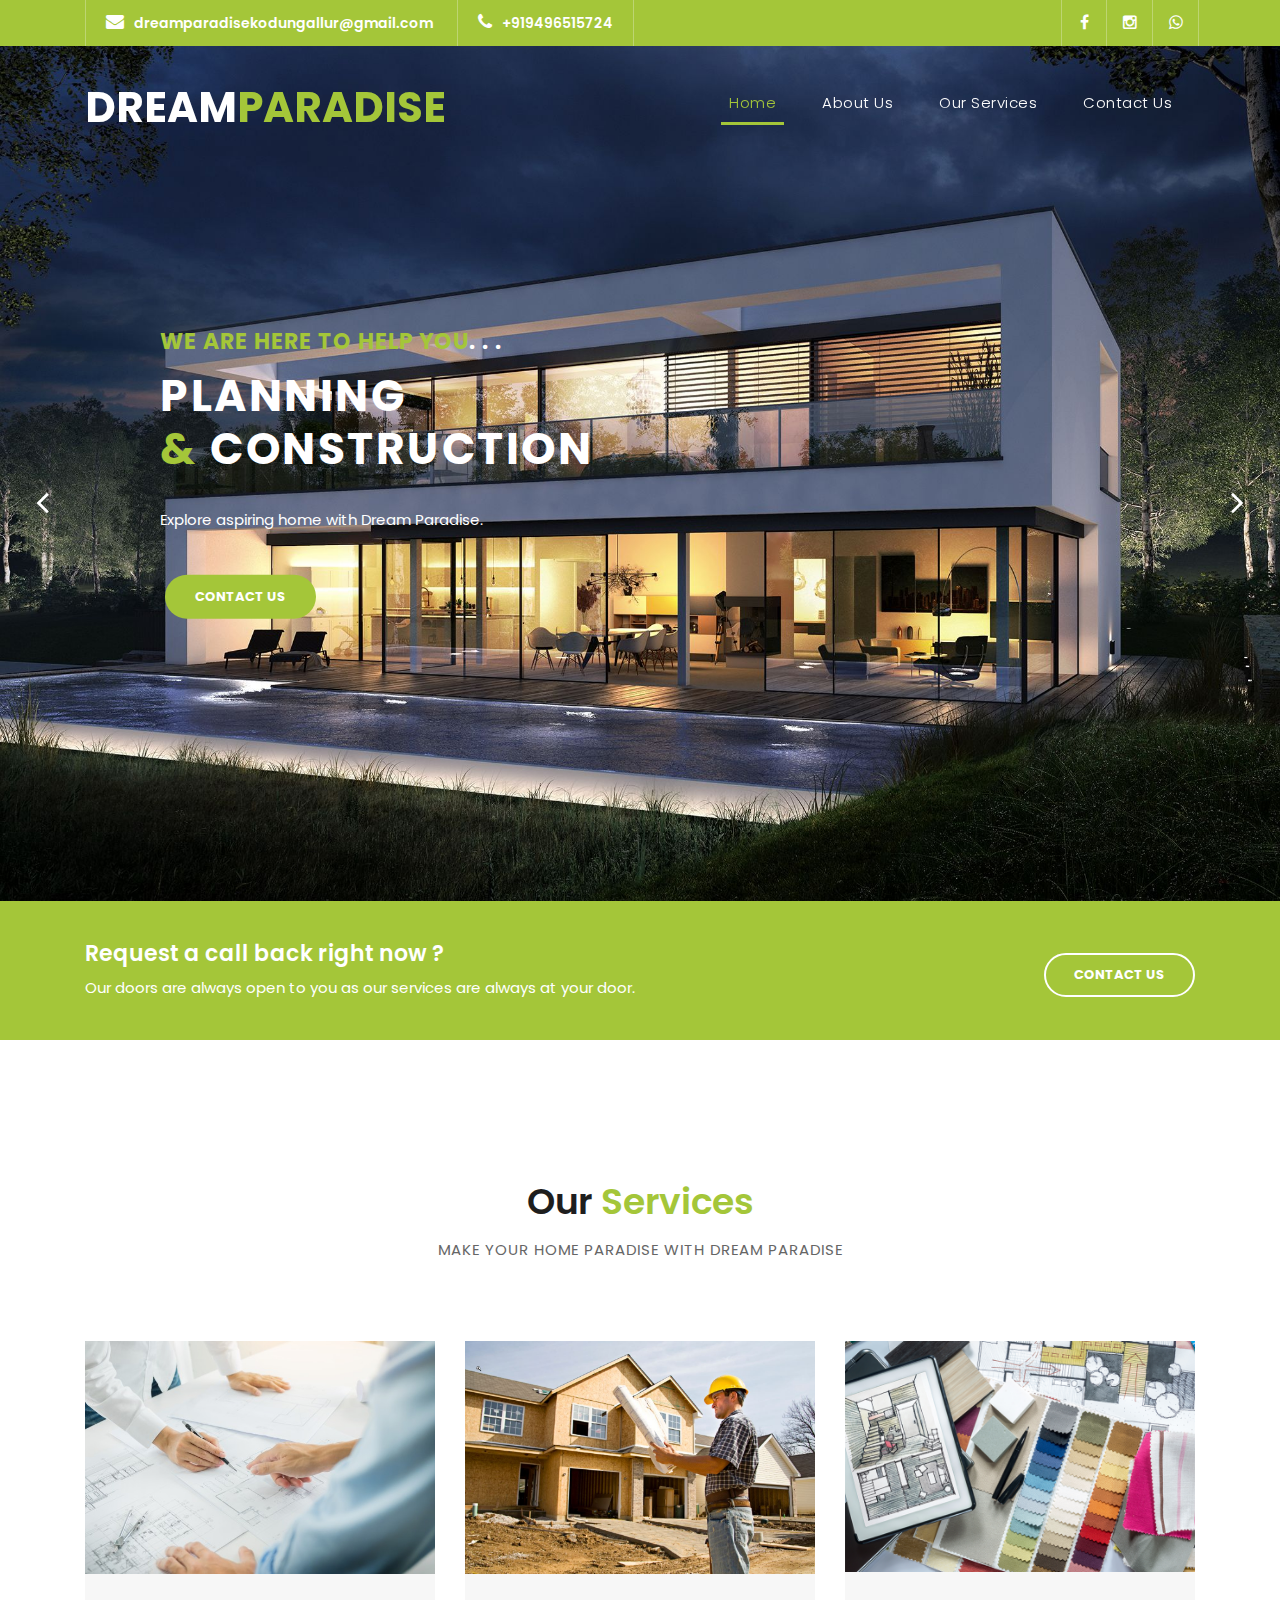
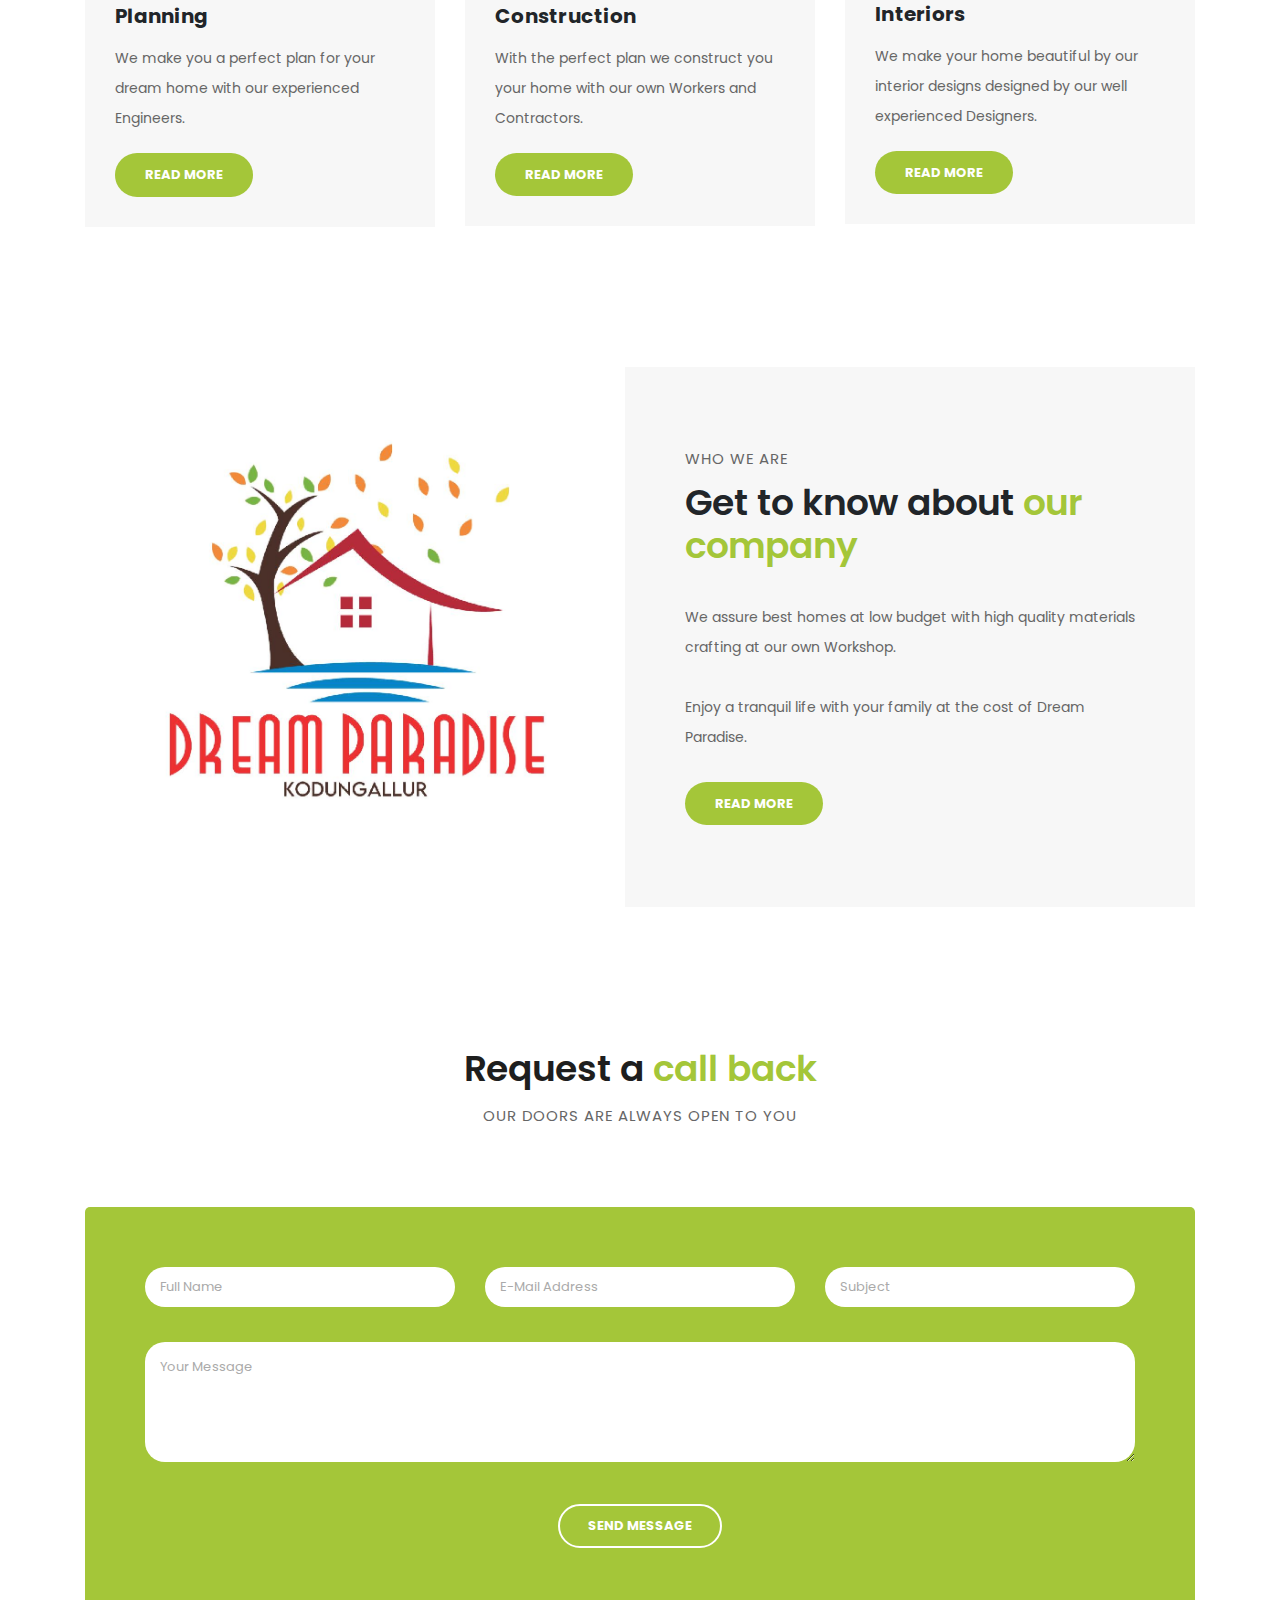
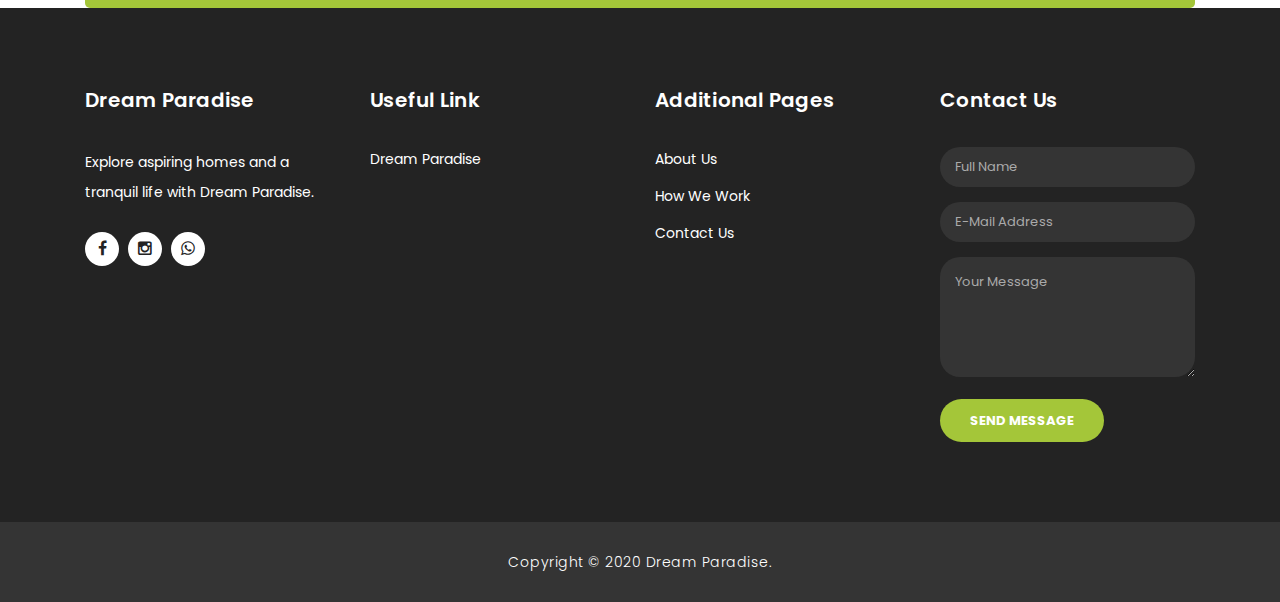
<file: index.html>
<!DOCTYPE html>
<html lang="en">

  <head>

    <meta charset="utf-8">
    <meta name="viewport" content="width=device-width, initial-scale=1, shrink-to-fit=no">
    <meta name="description" content="">
    <meta name="author" content="TemplateMo">

   <link href="assets/images/icon.jpg" rel="icon">

    <link href="https://fonts.googleapis.com/css?family=Poppins:100,200,300,400,500,600,700,800,900&display=swap" rel="stylesheet">

    <title>Dream Paradise</title>

    <!-- Bootstrap core CSS -->
    <link href="vendor/bootstrap/css/bootstrap.min.css" rel="stylesheet">

    <!-- Additional CSS Files -->
    <link rel="stylesheet" href="assets/css/fontawesome.css">
    <link rel="stylesheet" href="assets/css/templatemo-finance-business.css">
    <link rel="stylesheet" href="assets/css/owl.css">
<!--

Finance Business TemplateMo

https://templatemo.com/tm-545-finance-business

-->
  </head>

  <body>

    <!-- ***** Preloader Start ***** -->
    <div id="preloader">
        <div class="jumper">
            <div></div>
            <div></div>
            <div></div>
        </div>
    </div>
    <!-- ***** Preloader End ***** -->

    <!-- Header -->
    <div class="sub-header">
      <div class="container">
        <div class="row">
          <div class="col-md-8 col-xs-12">
            <ul class="left-info">
            <li><a href="#"><i class="fa fa-envelope"></i>dreamparadisekodungallur@gmail.com</a></li>
            <li><a href="#"><i class="fa fa-phone"></i>+919496515724</a></li>
            </ul>
          </div>
          <div class="col-md-4">
            <ul class="right-icons">
              <li><a href="https://www.facebook.com/dreamparadisekodungallur/"><i class="fa fa-facebook"></i></a></li>
              <li><a href="https://www.instagram.com/dream_paradise_company/"><i class="fa fa-instagram"></i></a></li>
              <li><a href="http://wa.me/919496515724"><i class="fa fa-whatsapp"></i></a></li>
              <!-- <li><a href="#"><i class="fa fa-behance"></i></a></li> -->
            </ul>
          </div>
        </div>
      </div>
    </div>

    <header class="">
      <nav class="navbar navbar-expand-lg">
        <div class="container">
          <a class="navbar-brand" href="index.html"><h1>DREAM<span class="clr">PARADISE</span></h1></a>
          <button class="navbar-toggler" type="button" data-toggle="collapse" data-target="#navbarResponsive" aria-controls="navbarResponsive" aria-expanded="false" aria-label="Toggle navigation">
            <span class="navbar-toggler-icon"></span>
          </button>
          <div class="collapse navbar-collapse" id="navbarResponsive">
            <ul class="navbar-nav ml-auto">
              <li class="nav-item active">
                <a class="nav-link" href="index.html">Home
                  <span class="sr-only">(current)</span>
                </a>
              </li>
              <li class="nav-item">
                <a class="nav-link" href="about.html">About Us</a>
              </li>
              <li class="nav-item">
                <a class="nav-link" href="services.html">Our Services</a>
              </li>
              <li class="nav-item">
                <a class="nav-link" href="contact.html">Contact Us</a>
              </li>
            </ul>
          </div>
        </div>
      </nav>
    </header>

    <!-- Page Content -->
    <!-- Banner Starts Here -->
    <div class="main-banner header-text" id="top">
        <div class="Modern-Slider">
          <!-- Item -->
          <div class="item item-1">
            <div class="img-fill">
                <div class="text-content">
                  <h6>we are here to help you<span class="clrw">. . .</span></h6>
                  <h4>planning<br><span class="clr">&amp;</span> Construction</h4>
                  <p>Explore aspiring home with Dream Paradise.</p>
                  <a href="contact.html" class="filled-button">contact us</a>
                </div>
            </div>
          </div>
          <!-- // Item -->
          <!-- Item -->
          <div class="item item-2">
            <div class="img-fill">
                <div class="text-content">
                  <h6>we are here to achieve your dream<span class="clrw">. . .</span></h6>
                  <h4>interiors<br><span class="clr">&amp;</span>architectures</h4>
                  <p>Better interiors and architectures to make your home a Paradise.</p>
                  <a href="services.html" class="filled-button">our services</a>
                </div>
            </div>
          </div>
          <!-- // Item -->
          <!-- Item -->
          <div class="item item-3">
            <div class="img-fill">
                <div class="text-content">
                  <h6>we are here to build you a home<span class="clrw">. . .</span></h6>
                  <h4>Furnitures<br><span class="clr">&amp;</span> fittings</h4>
                  <p>Having a Royal outlook on your furniture makes your home a Paradise.</p>
                  <a href="about.html" class="filled-button">learn more</a>
                </div>
            </div>
          </div>
          <!-- // Item -->
        </div>
    </div>
    <!-- Banner Ends Here -->

    <div class="request-form">
      <div class="container">
        <div class="row">
          <div class="col-md-8">
            <h4>Request a call back right now ?</h4>
            <span>Our doors are always open to you as our services are always at your door.</span>
          </div>
          <div class="col-md-4">
            <a href="contact.html" class="border-button">Contact Us</a>
          </div>
        </div>
      </div>
    </div>

    <div class="services">
      <div class="container">
        <div class="row">
          <div class="col-md-12">
            <div class="section-heading">
              <h2>Our <em>Services</em></h2>
              <span>make your home paradise with Dream Paradise</span>
            </div>
          </div>
          <div class="col-md-4">
            <div class="service-item">
              <img src="assets/images/ser1.jpg" alt="">
              <div class="down-content">
                <h4>Planning</h4>
                <p>We make you a perfect plan for your dream home with our experienced Engineers.</p>
                <a href="services.html" class="filled-button">Read More</a>
              </div>
            </div>
          </div>
          <div class="col-md-4">
            <div class="service-item">
              <img src="assets/images/ser2.jpg" alt="">
              <div class="down-content">
                <h4>Construction</h4>
                <p>With the perfect plan we construct you your home with our own Workers and Contractors.</p>
                <a href="services.html" class="filled-button">Read More</a>
              </div>
            </div>
          </div>
          <div class="col-md-4">
            <div class="service-item">
              <img src="assets/images/ser3.png" alt="">
              <div class="down-content">
                <h4>Interiors</h4>
                <p>We make your home beautiful by our interior designs designed by our well experienced Designers.</p>
                <a href="services.html" class="filled-button">Read More</a>
              </div>
            </div>
          </div>
        </div>
      </div>
    </div>

    <!-- <div class="fun-facts">
      <div class="container">
        <div class="row">
          <div class="col-md-6">
            <div class="left-content">
              <span>Lorem ipsum dolor sit amet</span>
              <h2>Our solutions for your <em>business growth</em></h2>
              <p>Pellentesque ultrices at turpis in vestibulum. Aenean pretium elit nec congue elementum. Nulla luctus laoreet porta. Maecenas at nisi tempus, porta metus vitae, faucibus augue.
              <br><br>Fusce et venenatis ex. Quisque varius, velit quis dictum sagittis, odio velit molestie nunc, ut posuere ante tortor ut neque.</p>
              <a href="" class="filled-button">Read More</a>
            </div>
          </div>
          <div class="col-md-6 align-self-center">
            <div class="row">
              <div class="col-md-6">
                <div class="count-area-content">
                  <div class="count-digit">945</div>
                  <div class="count-title">Work Hours</div>
                </div>
              </div>
              <div class="col-md-6">
                <div class="count-area-content">
                  <div class="count-digit">1280</div>
                  <div class="count-title">Great Reviews</div>
                </div>
              </div>
              <div class="col-md-6">
                <div class="count-area-content">
                  <div class="count-digit">578</div>
                  <div class="count-title">Projects Done</div>
                </div>
              </div>
              <div class="col-md-6">
                <div class="count-area-content">
                  <div class="count-digit">26</div>
                  <div class="count-title">Awards Won</div>
                </div>
              </div>
            </div>
          </div>
        </div>
      </div>
    </div> -->

    <div class="more-info">
      <div class="container">
        <div class="row">
          <div class="col-md-12">
            <div class="more-info-content">
              <div class="row">
                <div class="col-md-6">
                  <div class="left-image">
                    <img src="assets/images/logo.jpg" alt="">
                  </div>
                </div>
                <div class="col-md-6 align-self-center">
                  <div class="right-content">
                    <span>Who we are</span>
                    <h2>Get to know about <em>our company</em></h2>
                    <p>We assure best homes at low budget with high quality materials crafting at our own Workshop.<br><br>Enjoy a tranquil life with your family at the cost of Dream Paradise.</p>
                    <a href="about.html" class="filled-button">Read More</a>
                  </div>
                </div>
              </div>
            </div>
          </div>
        </div>
      </div>
    </div>

    <!-- <div class="testimonials">
      <div class="container">
        <div class="row">
          <div class="col-md-12">
            <div class="section-heading">
              <h2>What they say <em>about us</em></h2>
              <span>testimonials from our greatest clients</span>
            </div>
          </div>
          <div class="col-md-12">
            <div class="owl-testimonials owl-carousel">

              <div class="testimonial-item">
                <div class="inner-content">
                  <h4>George Walker</h4>
                  <span>Chief Financial Analyst</span>
                  <p>"Nulla ullamcorper, ipsum vel condimentum congue, mi odio vehicula tellus, sit amet malesuada justo sem sit amet quam. Pellentesque in sagittis lacus."</p>
                </div>
                <img src="http://placehold.it/60x60" alt="">
              </div>

              <div class="testimonial-item">
                <div class="inner-content">
                  <h4>John Smith</h4>
                  <span>Market Specialist</span>
                  <p>"In eget leo ante. Sed nibh leo, laoreet accumsan euismod quis, scelerisque a nunc. Mauris accumsan, arcu id ornare malesuada, est nulla luctus nisi."</p>
                </div>
                <img src="http://placehold.it/60x60" alt="">
              </div>

              <div class="testimonial-item">
                <div class="inner-content">
                  <h4>David Wood</h4>
                  <span>Chief Accountant</span>
                  <p>"Ut ultricies maximus turpis, in sollicitudin ligula posuere vel. Donec finibus maximus neque, vitae egestas quam imperdiet nec. Proin nec mauris eu tortor consectetur tristique."</p>
                </div>
                <img src="http://placehold.it/60x60" alt="">
              </div>

              <div class="testimonial-item">
                <div class="inner-content">
                  <h4>Andrew Boom</h4>
                  <span>Marketing Head</span>
                  <p>"Curabitur sollicitudin, tortor at suscipit volutpat, nisi arcu aliquet dui, vitae semper sem turpis quis libero. Quisque vulputate lacinia nisl ac lobortis."</p>
                </div>
                <img src="http://placehold.it/60x60" alt="">
              </div>

            </div>
          </div>
        </div>
      </div>
    </div> -->

    <div class="callback-form">
      <div class="container">
        <div class="row">
          <div class="col-md-12">
            <div class="section-heading">
              <h2>Request a <em>call back</em></h2>
              <span>our doors are always open to you</span>
            </div>
          </div>
          <div class="col-md-12">
            <div class="contact-form">
              <form id="contact" action="" method="post">
                <div class="row">
                  <div class="col-lg-4 col-md-12 col-sm-12">
                    <fieldset>
                      <input name="name" type="text" class="form-control" id="name" placeholder="Full Name" required="">
                    </fieldset>
                  </div>
                  <div class="col-lg-4 col-md-12 col-sm-12">
                    <fieldset>
                      <input name="email" type="text" class="form-control" id="email" pattern="[^ @]*@[^ @]*" placeholder="E-Mail Address" required="">
                    </fieldset>
                  </div>
                  <div class="col-lg-4 col-md-12 col-sm-12">
                    <fieldset>
                      <input name="subject" type="text" class="form-control" id="subject" placeholder="Subject" required="">
                    </fieldset>
                  </div>
                  <div class="col-lg-12">
                    <fieldset>
                      <textarea name="message" rows="6" class="form-control" id="message" placeholder="Your Message" required=""></textarea>
                    </fieldset>
                  </div>
                  <div class="col-lg-12">
                    <fieldset>
                      <button type="submit" id="form-submit" class="border-button">Send Message</button>
                    </fieldset>
                  </div>
                </div>
              </form>
            </div>
          </div>
        </div>
      </div>
    </div>

    <!-- <div class="partners">
      <div class="container">
        <div class="row">
          <div class="col-md-12">
            <div class="owl-partners owl-carousel">

              <div class="partner-item">
                <img src="assets/images/client-01.png" title="1" alt="1">
              </div>

              <div class="partner-item">
                <img src="assets/images/client-01.png" title="2" alt="2">
              </div>

              <div class="partner-item">
                <img src="assets/images/client-01.png" title="3" alt="3">
              </div>

              <div class="partner-item">
                <img src="assets/images/client-01.png" title="4" alt="4">
              </div>

              <div class="partner-item">
                <img src="assets/images/client-01.png" title="5" alt="5">
              </div>

            </div>
          </div>
        </div>
      </div>
    </div> -->


    <!-- Footer Starts Here -->
    <footer>
      <div class="container">
        <div class="row">
          <div class="col-md-3 footer-item">
            <h4>Dream Paradise</h4>
            <p>Explore aspiring homes and a tranquil life with Dream Paradise.</p>
            <ul class="social-icons">
              <li><a href="https://www.facebook.com/dreamparadisekodungallur/"><i class="fa fa-facebook"></i></a></li>
              <li><a href="https://www.instagram.com/dream_paradise_company/"><i class="fa fa-instagram"></i></a></li>
              <li><a href="http://wa.me/919496515724"><i class="fa fa-whatsapp"></i></a></li>
              <!-- <li><a href="#"><i class="fa fa-behance"></i></a></li> -->
            </ul>
          </div>
          <div class="col-md-3 footer-item">
            <h4>Useful Link</h4>
            <ul class="menu-list">
              <li><a href="https://www.dreamparadise.company/">Dream Paradise</a></li>
            </ul>
          </div>
          <div class="col-md-3 footer-item">
            <h4>Additional Pages</h4>
            <ul class="menu-list">
              <li><a href="about.html">About Us</a></li>
              <li><a href="services.html">How We Work</a></li>
              <!-- <li><a href="#">Quick Support</a></li> -->
              <li><a href="contact.html">Contact Us</a></li>
              <!-- <li><a href="#">Privacy Policy</a></li> -->
            </ul>
          </div>
          <div class="col-md-3 footer-item last-item">
            <h4>Contact Us</h4>
            <div class="contact-form">
              <form id="contact footer-contact" action="" method="post">
                <div class="row">
                  <div class="col-lg-12 col-md-12 col-sm-12">
                    <fieldset>
                      <input name="name" type="text" class="form-control" id="name" placeholder="Full Name" required="">
                    </fieldset>
                  </div>
                  <div class="col-lg-12 col-md-12 col-sm-12">
                    <fieldset>
                      <input name="email" type="text" class="form-control" id="email" pattern="[^ @]*@[^ @]*" placeholder="E-Mail Address" required="">
                    </fieldset>
                  </div>
                  <div class="col-lg-12">
                    <fieldset>
                      <textarea name="message" rows="6" class="form-control" id="message" placeholder="Your Message" required=""></textarea>
                    </fieldset>
                  </div>
                  <div class="col-lg-12">
                    <fieldset>
                      <button type="submit" id="form-submit" class="filled-button">Send Message</button>
                    </fieldset>
                  </div>
                </div>
              </form>
            </div>
          </div>
        </div>
      </div>
    </footer>

    <div class="sub-footer">
      <div class="container">
        <div class="row">
          <div class="col-md-12">
            <p>Copyright &copy; 2020 <a rel="nofollow noopener" href="index.html" target="_blank">Dream Paradise.</a></p>
          </div>
        </div>
      </div>
    </div>

    <!-- Bootstrap core JavaScript -->
    <script src="vendor/jquery/jquery.min.js"></script>
    <script src="vendor/bootstrap/js/bootstrap.bundle.min.js"></script>

    <!-- Additional Scripts -->
    <script src="assets/js/custom.js"></script>
    <script src="assets/js/owl.js"></script>
    <script src="assets/js/slick.js"></script>
    <script src="assets/js/accordions.js"></script>

    <script language = "text/Javascript">
      cleared[0] = cleared[1] = cleared[2] = 0; //set a cleared flag for each field
      function clearField(t){                   //declaring the array outside of the
      if(! cleared[t.id]){                      // function makes it static and global
          cleared[t.id] = 1;  // you could use true and false, but that's more typing
          t.value='';         // with more chance of typos
          t.style.color='#fff';
          }
      }
    </script>

  </body>
</html>
</file>
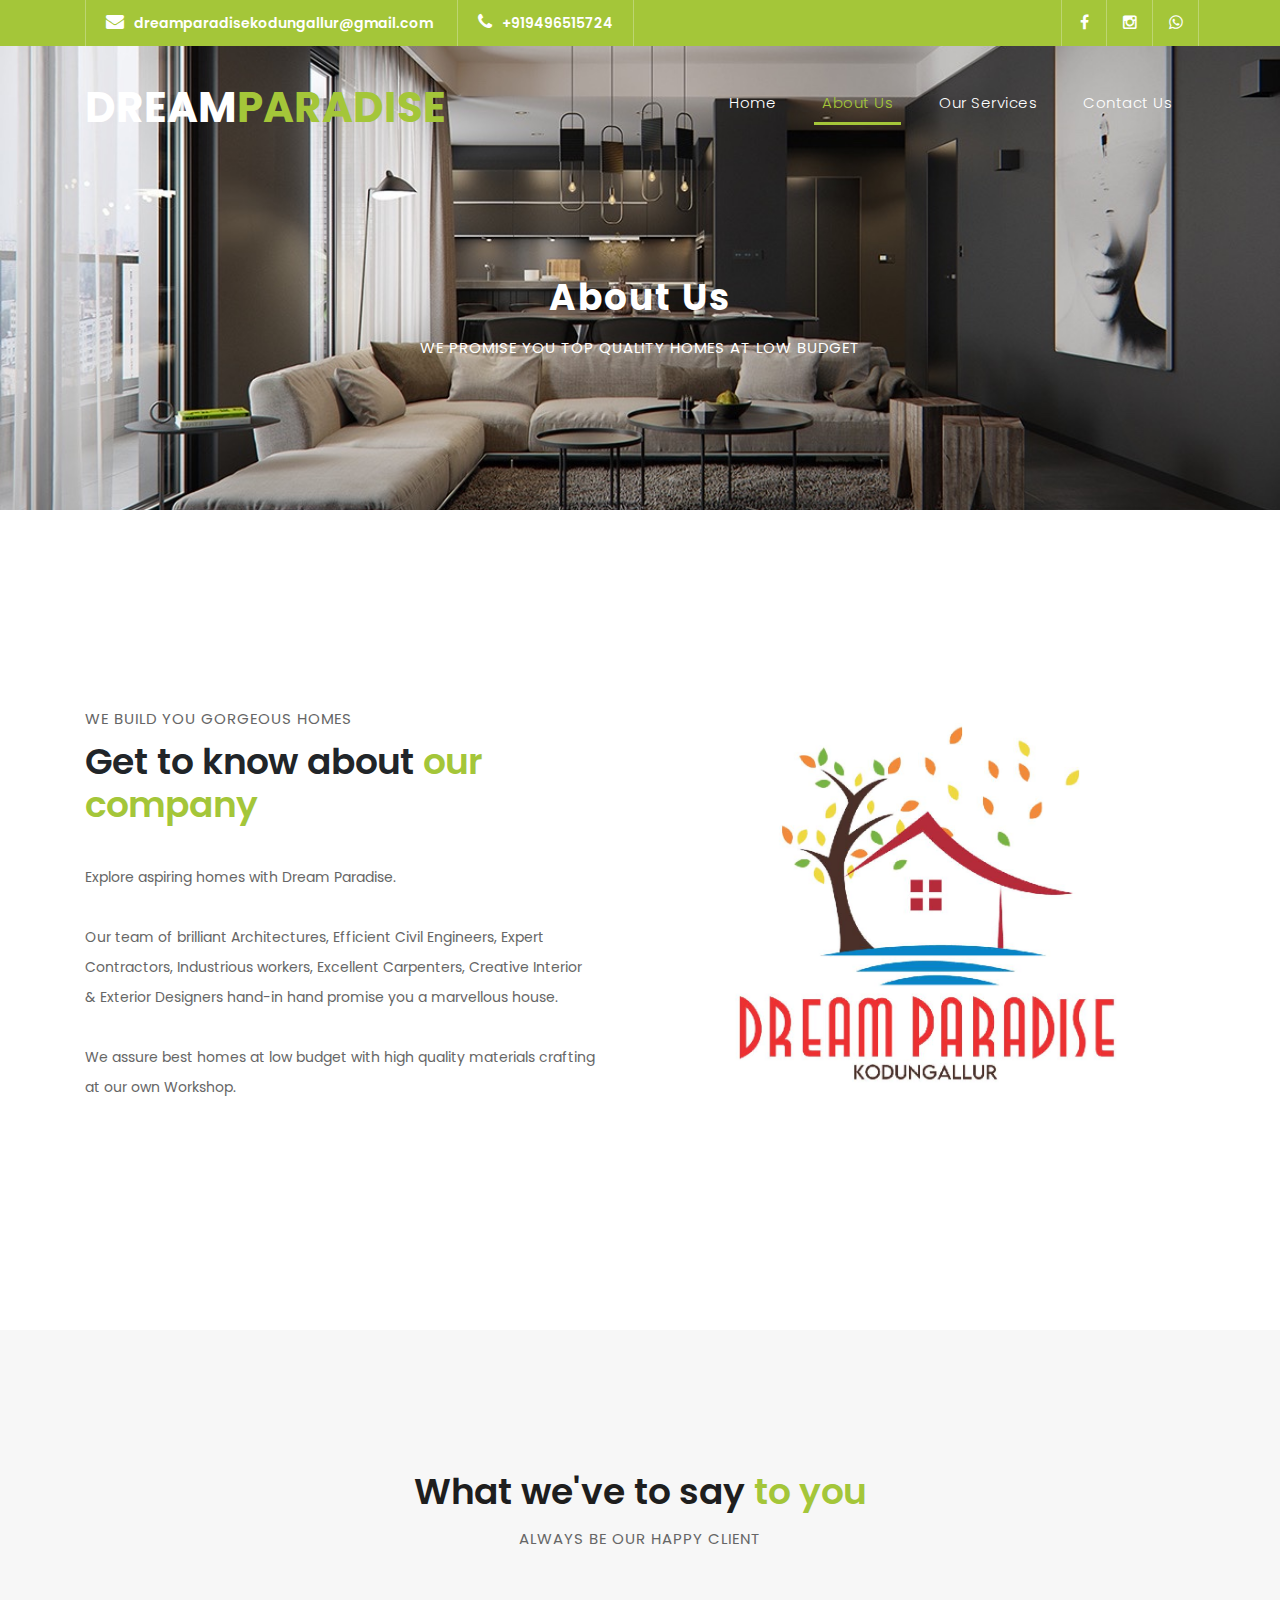
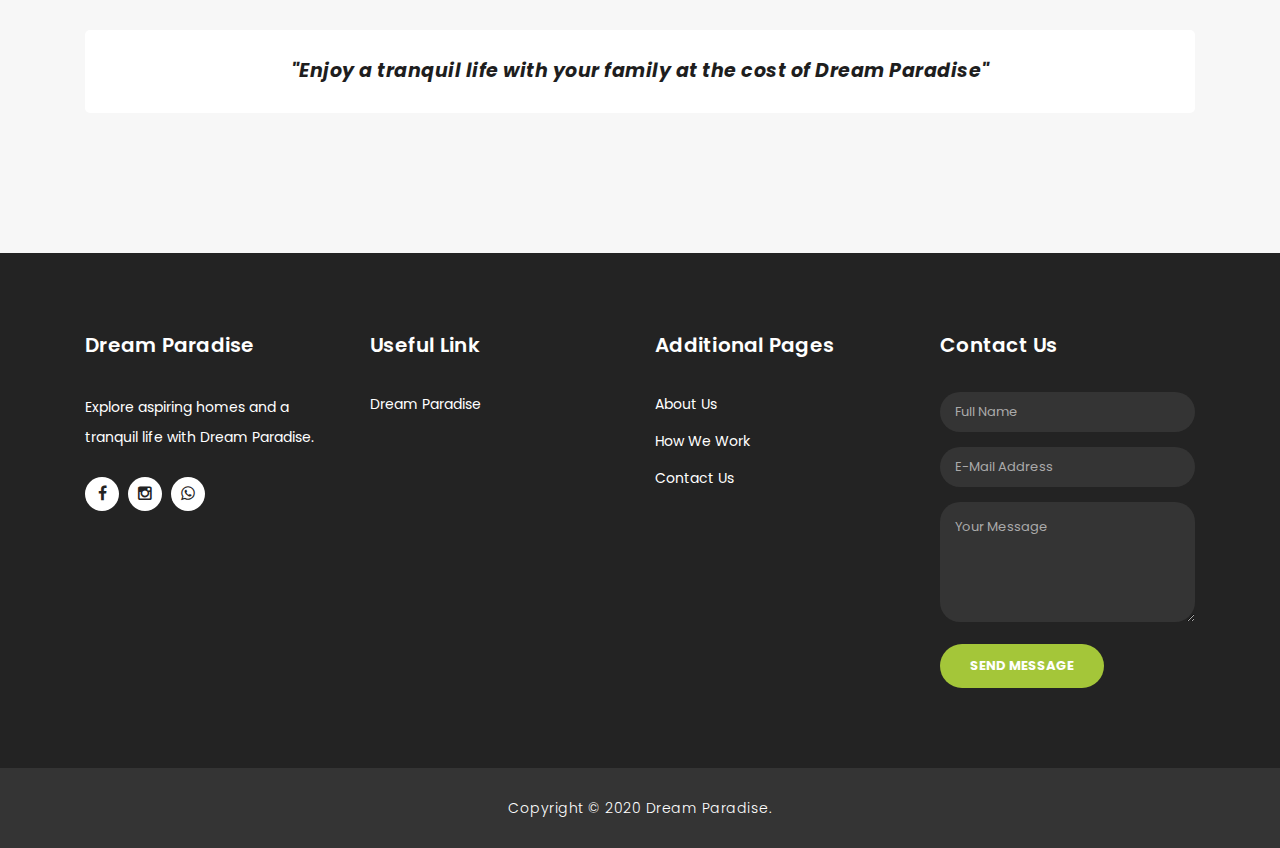
<file: about.html>
<!DOCTYPE html>
<html lang="en">

  <head>

    <meta charset="utf-8">
    <meta name="viewport" content="width=device-width, initial-scale=1, shrink-to-fit=no">
    <meta name="description" content="">
    <meta name="author" content="TemplateMo">

    <link href="assets/images/icon.jpg" rel="icon">

    <link href="https://fonts.googleapis.com/css?family=Poppins:100,200,300,400,500,600,700,800,900&display=swap" rel="stylesheet">

    <title>Dream Paradise - About Us</title>

    <!-- Bootstrap core CSS -->
    <link href="vendor/bootstrap/css/bootstrap.min.css" rel="stylesheet">

    <!-- Additional CSS Files -->
    <link rel="stylesheet" href="assets/css/fontawesome.css">
    <link rel="stylesheet" href="assets/css/templatemo-finance-business.css">
    <link rel="stylesheet" href="assets/css/owl.css">
<!--

Finance Business TemplateMo

https://templatemo.com/tm-545-finance-business

-->
  </head>

  <body>

    <!-- ***** Preloader Start ***** -->
    <div id="preloader">
        <div class="jumper">
            <div></div>
            <div></div>
            <div></div>
        </div>
    </div>
    <!-- ***** Preloader End ***** -->

    <!-- Header -->
    <div class="sub-header">
      <div class="container">
        <div class="row">
          <div class="col-md-8 col-xs-12">
            <ul class="left-info">
            <li><a href="#"><i class="fa fa-envelope"></i>dreamparadisekodungallur@gmail.com</a></li>
            <li><a href="#"><i class="fa fa-phone"></i>+919496515724</a></li>
            </ul>
          </div>
          <div class="col-md-4">
            <ul class="right-icons">
              <li><a href="https://www.facebook.com/dreamparadisekodungallur/"><i class="fa fa-facebook"></i></a></li>
              <li><a href="https://www.instagram.com/dream_paradise_company/"><i class="fa fa-instagram"></i></a></li>
              <li><a href="http://wa.me/919496515724"><i class="fa fa-whatsapp"></i></a></li>
              <!-- <li><a href="#"><i class="fa fa-behance"></i></a></li> -->
            </ul>
          </div>
        </div>
      </div>
    </div>

    <header class="">
      <nav class="navbar navbar-expand-lg">
        <div class="container">
          <a class="navbar-brand" href="index.html"><h1>DREAM<span class="clr">PARADISE</span></h1></a>
          <button class="navbar-toggler" type="button" data-toggle="collapse" data-target="#navbarResponsive" aria-controls="navbarResponsive" aria-expanded="false" aria-label="Toggle navigation">
            <span class="navbar-toggler-icon"></span>
          </button>
          <div class="collapse navbar-collapse" id="navbarResponsive">
            <ul class="navbar-nav ml-auto">
              <li class="nav-item">
                <a class="nav-link" href="index.html">Home
                  <span class="sr-only">(current)</span>
                </a>
              </li>
              <li class="nav-item active">
                <a class="nav-link" href="about.html">About Us</a>
              </li>
              <li class="nav-item">
                <a class="nav-link" href="services.html">Our Services</a>
              </li>
              <li class="nav-item">
                <a class="nav-link" href="contact.html">Contact Us</a>
              </li>
            </ul>
          </div>
        </div>
      </nav>
    </header>

    <!-- Page Content -->
    <div class="page-heading header-text">
      <div class="container">
        <div class="row">
          <div class="col-md-12">
            <h1>About Us</h1>
            <span>We promise you top quality homes at low budget</span>
          </div>
        </div>
      </div>
    </div>

    <div class="more-info about-info">
      <div class="container">
        <div class="row">
          <div class="col-md-12">
            <div class="more-info-content">
              <div class="row">
                <div class="col-md-6 align-self-center">
                  <div class="right-content">
                    <span>we build you gorgeous homes</span>
                    <h2>Get to know about <em>our company</em></h2>
                    <p>Explore aspiring homes with Dream Paradise.
                    <br><br>Our team of brilliant Architectures, Efficient Civil Engineers, Expert Contractors, Industrious workers, Excellent Carpenters, Creative Interior & Exterior Designers hand-in hand promise you a marvellous house.
                    <br><br>We assure best homes at low budget with high quality materials crafting at our own Workshop.</p>
                    <!-- <a href="" class="filled-button">Read More</a> -->
                  </div>
                </div>
                <div class="col-md-6">
                  <div class="left-image">
                    <img src="assets/images/logo.jpg" alt="">
                  </div>
                </div>
              </div>
            </div>
          </div>
        </div>
      </div>
    </div>

    <!-- <div class="team">
      <div class="container">
        <div class="row">
          <div class="col-md-12">
            <div class="section-heading">
              <h2>Our team <em>members</em></h2>
              <span>Suspendisse a ante in neque iaculis lacinia</span>
            </div>
          </div>
          <div class="col-md-4">
            <div class="team-item">
              <img src="assets/images/team_01.jpg" alt="">
              <div class="down-content">
                <h4>William Smith</h4>
                <span>Co-Founder</span>
                <p>In sem sem, dapibus non lacus auctor, ornare sollicitudin lacus. Aliquam ipsum urna, semper quis.</p>
              </div>
            </div>
          </div>
          <div class="col-md-4">
            <div class="team-item">
              <img src="assets/images/team_02.jpg" alt="">
              <div class="down-content">
                <h4>Mary Houston</h4>
                <span>Chief Marketing Officer</span>
                <p>In sem sem, dapibus non lacus auctor, ornare sollicitudin lacus. Aliquam ipsum urna, semper quis.</p>
              </div>
            </div>
          </div>
          <div class="col-md-4">
            <div class="team-item">
              <img src="assets/images/team_03.jpg" alt="">
              <div class="down-content">
                <h4>Paul Walker</h4>
                <span>Financial Analyst</span>
                <p>In sem sem, dapibus non lacus auctor, ornare sollicitudin lacus. Aliquam ipsum urna, semper quis.</p>
              </div>
            </div>
          </div>
        </div>
      </div>
    </div>

    <div class="fun-facts">
      <div class="container">
        <div class="row">
          <div class="col-md-6">
            <div class="left-content">
              <span>Lorem ipsum dolor sit amet</span>
              <h2>Our solutions for your <em>business growth</em></h2>
              <p>Pellentesque ultrices at turpis in vestibulum. Aenean pretium elit nec congue elementum. Nulla luctus laoreet porta. Maecenas at nisi tempus, porta metus vitae, faucibus augue.
              <br><br>Fusce et venenatis ex. Quisque varius, velit quis dictum sagittis, odio velit molestie nunc, ut posuere ante tortor ut neque.</p>
              <a href="" class="filled-button">Read More</a>
            </div>
          </div>
          <div class="col-md-6 align-self-center">
            <div class="row">
              <div class="col-md-6">
                <div class="count-area-content">
                  <div class="count-digit">945</div>
                  <div class="count-title">Work Hours</div>
                </div>
              </div>
              <div class="col-md-6">
                <div class="count-area-content">
                  <div class="count-digit">1280</div>
                  <div class="count-title">Great Reviews</div>
                </div>
              </div>
              <div class="col-md-6">
                <div class="count-area-content">
                  <div class="count-digit">578</div>
                  <div class="count-title">Projects Done</div>
                </div>
              </div>
              <div class="col-md-6">
                <div class="count-area-content">
                  <div class="count-digit">26</div>
                  <div class="count-title">Awards Won</div>
                </div>
              </div>
            </div>
          </div>
        </div>
      </div>
    </div> -->

    <div class="testimonials">
      <div class="container">
        <div class="row">
          <div class="col-md-12">
            <div class="section-heading">
              <h2>What we've to say <em>to you</em></h2>
              <span>always be our happy client</span>
            </div>
          </div>
          <div class="col-md-12">
              <div class="testimonial-item">
                <div class="inner-content">
                  <h4><em>"Enjoy a tranquil life with your family at the cost of Dream Paradise"</em></h4>

            <!-- <div class="owl-testimonials owl-carousel">

              <div class="testimonial-item">
                <div class="inner-content">
                  <h4>George Walker</h4>
                  <span>Chief Financial Analyst</span>
                  <p>"Nulla ullamcorper, ipsum vel condimentum congue, mi odio vehicula tellus, sit amet malesuada justo sem sit amet quam. Pellentesque in sagittis lacus."</p>
                </div>
                <img src="http://placehold.it/60x60" alt="">
              </div>

              <div class="testimonial-item">
                <div class="inner-content">
                  <h4>John Smith</h4>
                  <span>Market Specialist</span>
                  <p>"In eget leo ante. Sed nibh leo, laoreet accumsan euismod quis, scelerisque a nunc. Mauris accumsan, arcu id ornare malesuada, est nulla luctus nisi."</p>
                </div>
                <img src="http://placehold.it/60x60" alt="">
              </div>

              <div class="testimonial-item">
                <div class="inner-content">
                  <h4>David Wood</h4>
                  <span>Chief Accountant</span>
                  <p>"Ut ultricies maximus turpis, in sollicitudin ligula posuere vel. Donec finibus maximus neque, vitae egestas quam imperdiet nec. Proin nec mauris eu tortor consectetur tristique."</p>
                </div>
                <img src="http://placehold.it/60x60" alt="">
              </div>

              <div class="testimonial-item">
                <div class="inner-content">
                  <h4>Andrew Boom</h4>
                  <span>Marketing Head</span>
                  <p>"Curabitur sollicitudin, tortor at suscipit volutpat, nisi arcu aliquet dui, vitae semper sem turpis quis libero. Quisque vulputate lacinia nisl ac lobortis."</p>
                </div>
                <img src="http://placehold.it/60x60" alt=""> -->
              </div>

            </div>
          </div>
        </div>
      </div>
    </div>

    <!-- Footer Starts Here -->
    <footer>
      <div class="container">
        <div class="row">
          <div class="col-md-3 footer-item">
            <h4>Dream Paradise</h4>
            <p>Explore aspiring homes and a tranquil life with Dream Paradise.</p>
            <ul class="social-icons">
              <li><a href="https://www.facebook.com/dreamparadisekodungallur/"><i class="fa fa-facebook"></i></a></li>
              <li><a href="https://www.instagram.com/dream_paradise_company/"><i class="fa fa-instagram"></i></a></li>
              <li><a href="http://wa.me/919496515724"><i class="fa fa-whatsapp"></i></a></li>
              <!-- <li><a href="#"><i class="fa fa-behance"></i></a></li> -->
            </ul>
          </div>
          <div class="col-md-3 footer-item">
            <h4>Useful Link</h4>
            <ul class="menu-list">
              <li><a href="https://www.dreamparadise.company/">Dream Paradise</a></li>

            </ul>
          </div>
          <div class="col-md-3 footer-item">
            <h4>Additional Pages</h4>
            <ul class="menu-list">
              <li><a href="about.html">About Us</a></li>
              <li><a href="services.html">How We Work</a></li>
              <!-- <li><a href="#">Quick Support</a></li> -->
              <li><a href="contact.html">Contact Us</a></li>
              <!-- <li><a href="#">Privacy Policy</a></li> -->
            </ul>
          </div>
          <div class="col-md-3 footer-item last-item">
            <h4>Contact Us</h4>
            <div class="contact-form">
              <form id="contact footer-contact" action="" method="post">
                <div class="row">
                  <div class="col-lg-12 col-md-12 col-sm-12">
                    <fieldset>
                      <input name="name" type="text" class="form-control" id="name" placeholder="Full Name" required="">
                    </fieldset>
                  </div>
                  <div class="col-lg-12 col-md-12 col-sm-12">
                    <fieldset>
                      <input name="email" type="text" class="form-control" id="email" pattern="[^ @]*@[^ @]*" placeholder="E-Mail Address" required="">
                    </fieldset>
                  </div>
                  <div class="col-lg-12">
                    <fieldset>
                      <textarea name="message" rows="6" class="form-control" id="message" placeholder="Your Message" required=""></textarea>
                    </fieldset>
                  </div>
                  <div class="col-lg-12">
                    <fieldset>
                      <button type="submit" id="form-submit" class="filled-button">Send Message</button>
                    </fieldset>
                  </div>
                </div>
              </form>
            </div>
          </div>
        </div>
      </div>
    </footer>

    <div class="sub-footer">
      <div class="container">
        <div class="row">
          <div class="col-md-12">
            <p>Copyright &copy; 2020 <a rel="nofollow noopener" href="index.html" target="_blank">Dream Paradise.</a></p>
          </div>
        </div>
      </div>
    </div>

    <!-- Bootstrap core JavaScript -->
    <script src="vendor/jquery/jquery.min.js"></script>
    <script src="vendor/bootstrap/js/bootstrap.bundle.min.js"></script>

    <!-- Additional Scripts -->
    <script src="assets/js/custom.js"></script>
    <script src="assets/js/owl.js"></script>
    <script src="assets/js/slick.js"></script>
    <script src="assets/js/accordions.js"></script>

    <script language = "text/Javascript">
      cleared[0] = cleared[1] = cleared[2] = 0; //set a cleared flag for each field
      function clearField(t){                   //declaring the array outside of the
      if(! cleared[t.id]){                      // function makes it static and global
          cleared[t.id] = 1;  // you could use true and false, but that's more typing
          t.value='';         // with more chance of typos
          t.style.color='#fff';
          }
      }
    </script>

  </body>
</html>
</file>
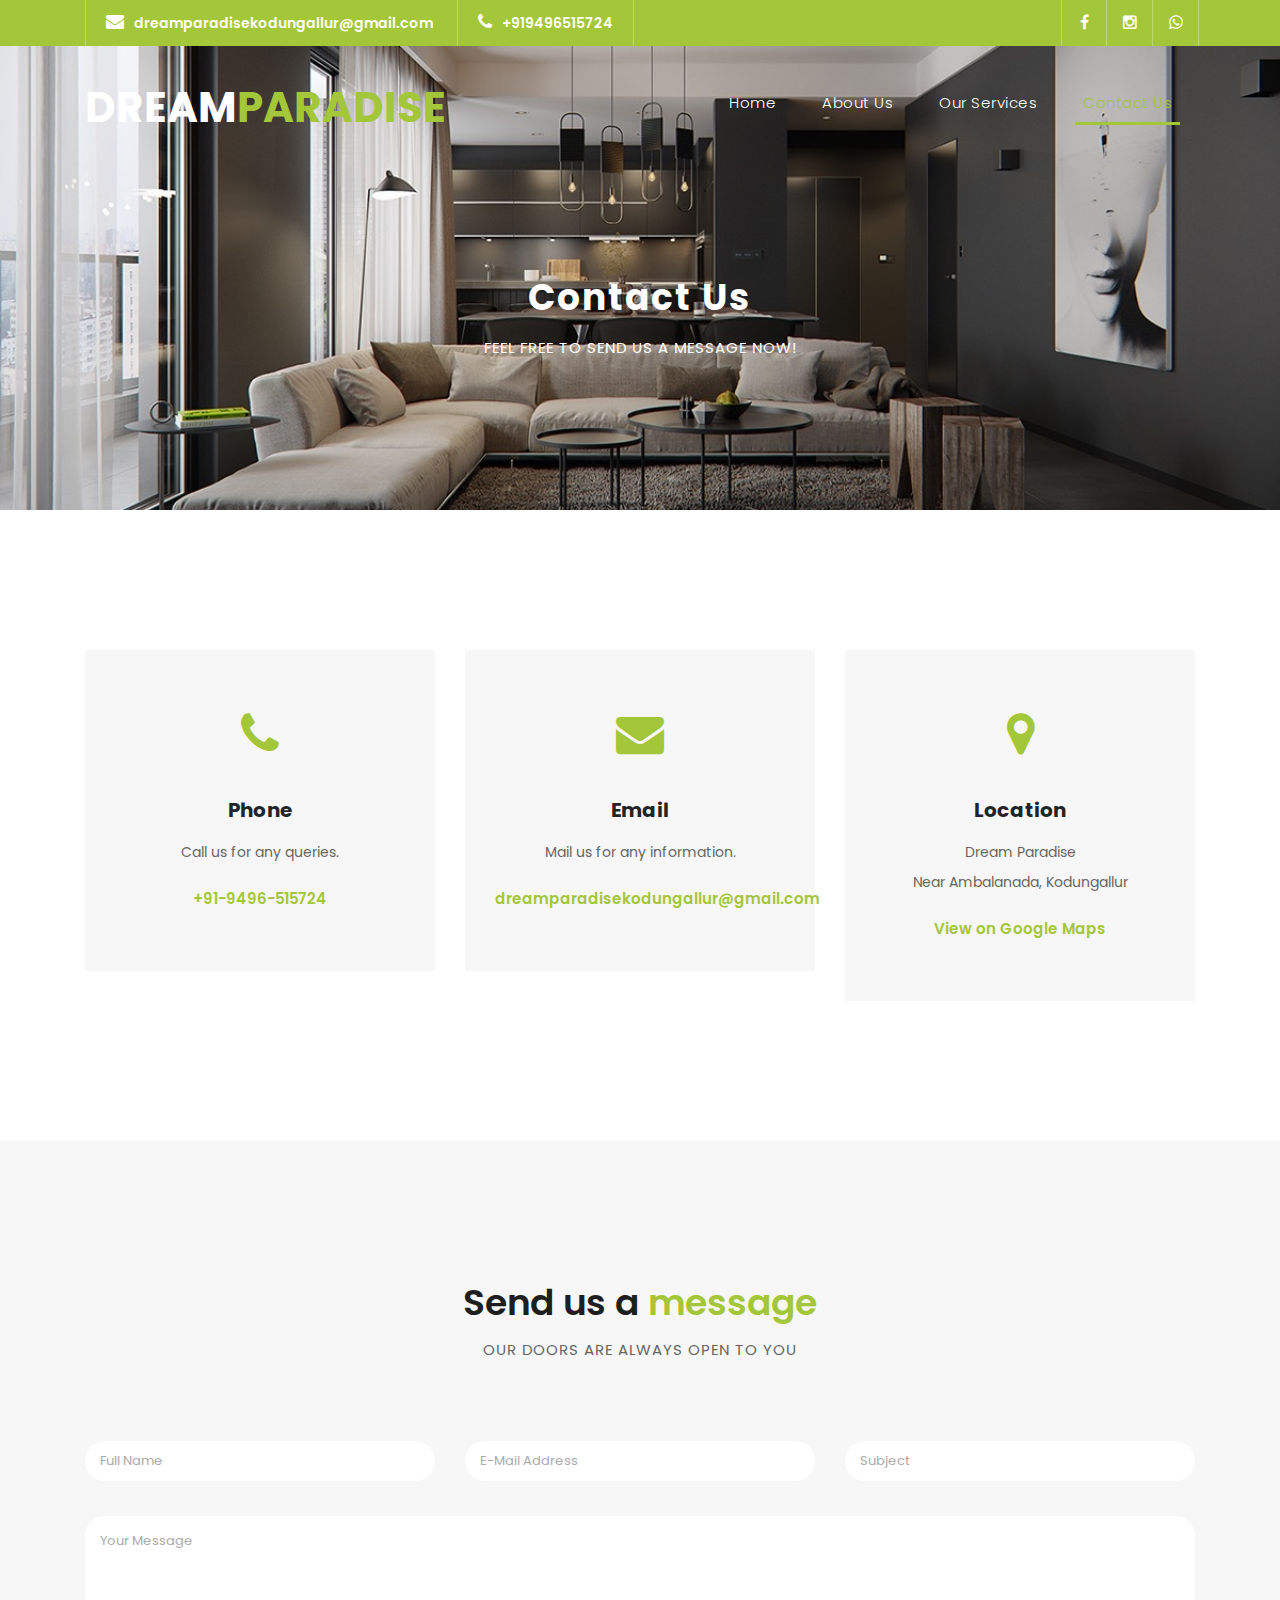
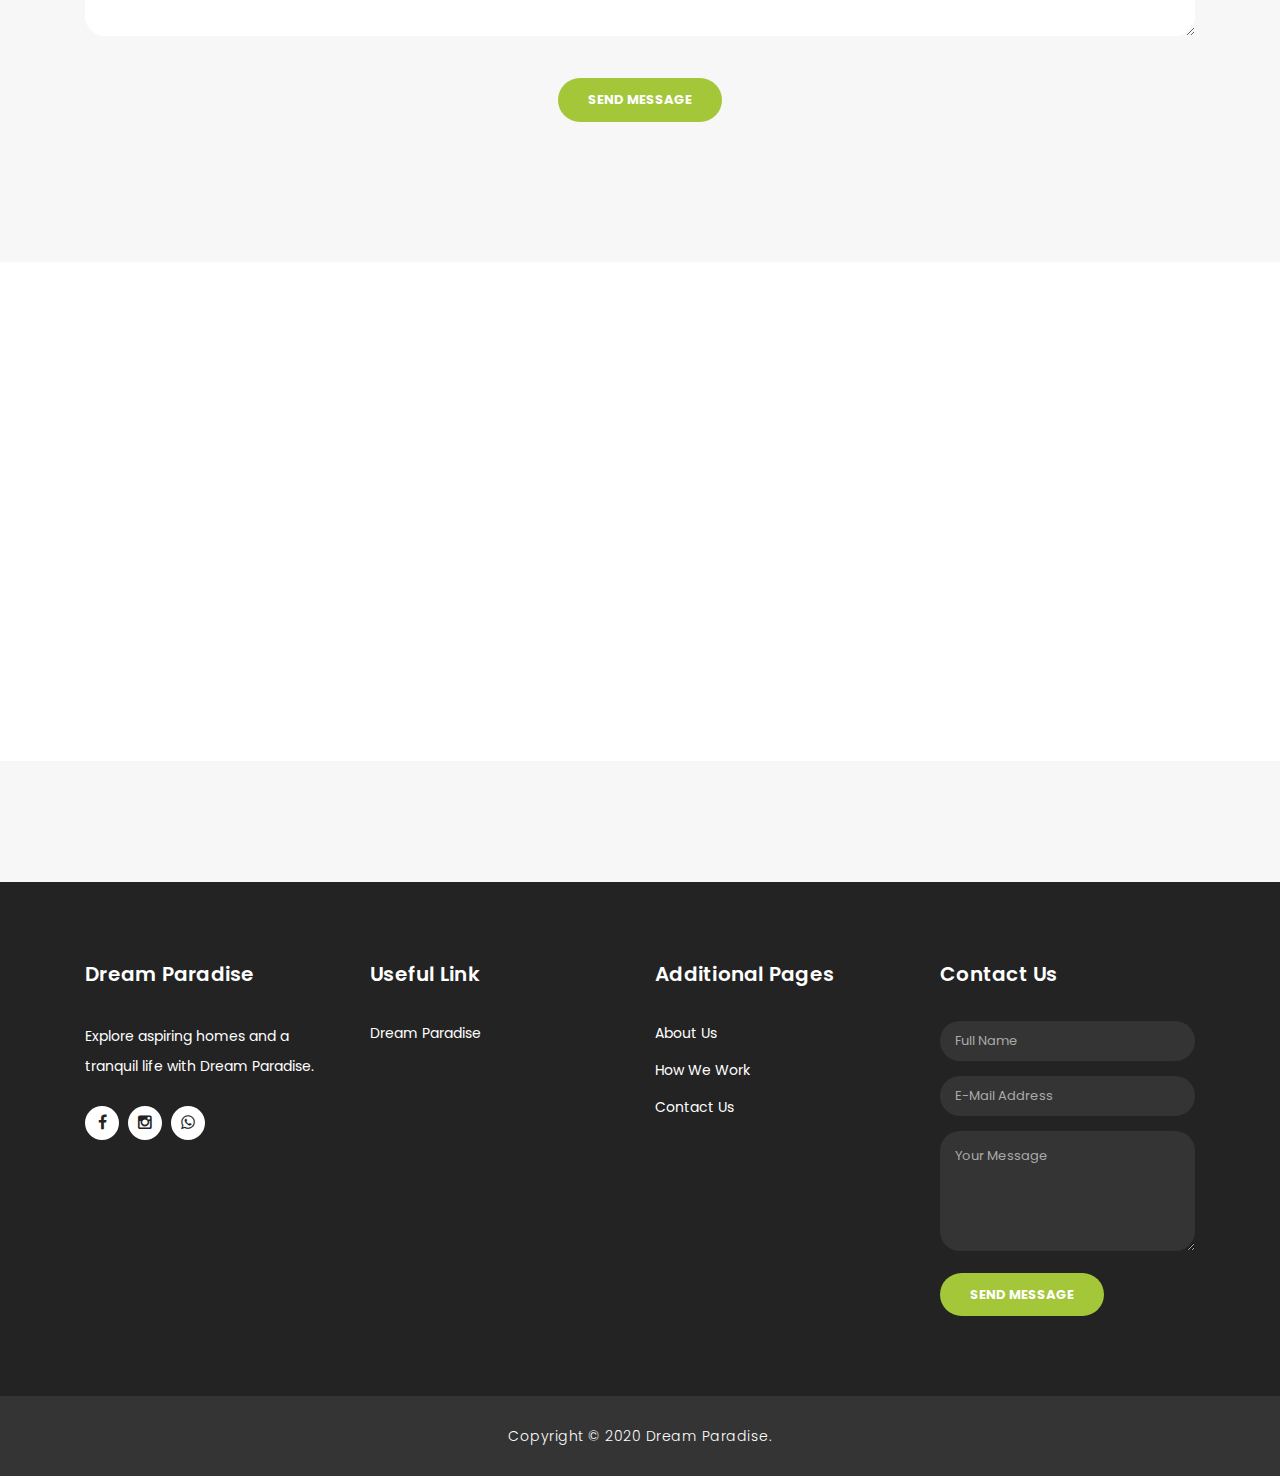
<file: contact.html>
<!DOCTYPE html>
<html lang="en">

  <head>

    <meta charset="utf-8">
    <meta name="viewport" content="width=device-width, initial-scale=1, shrink-to-fit=no">
    <meta name="description" content="">
    <meta name="author" content="TemplateMo">

    <link href="assets/images/icon.jpg" rel="icon">


    <link href="https://fonts.googleapis.com/css?family=Poppins:100,200,300,400,500,600,700,800,900&display=swap" rel="stylesheet">

    <title>Dream Paradise - Contact Page</title>

    <!-- Bootstrap core CSS -->
    <link href="vendor/bootstrap/css/bootstrap.min.css" rel="stylesheet">

    <!-- Additional CSS Files -->
    <link rel="stylesheet" href="assets/css/fontawesome.css">
    <link rel="stylesheet" href="assets/css/templatemo-finance-business.css">
    <link rel="stylesheet" href="assets/css/owl.css">
<!--

Finance Business TemplateMo

https://templatemo.com/tm-545-finance-business

-->
  </head>

  <body>

    <!-- ***** Preloader Start ***** -->
    <div id="preloader">
        <div class="jumper">
            <div></div>
            <div></div>
            <div></div>
        </div>
    </div>
    <!-- ***** Preloader End ***** -->

    <!-- Header -->
    <div class="sub-header">
      <div class="container">
        <div class="row">
          <div class="col-md-8 col-xs-12">
            <ul class="left-info">
            <li><a href="#"><i class="fa fa-envelope"></i>dreamparadisekodungallur@gmail.com</a></li>
            <li><a href="#"><i class="fa fa-phone"></i>+919496515724</a></li>
            </ul>
          </div>
          <div class="col-md-4">
            <ul class="right-icons">
              <li><a href="https://www.facebook.com/dreamparadisekodungallur/"><i class="fa fa-facebook"></i></a></li>
              <li><a href="https://www.instagram.com/dream_paradise_company/"><i class="fa fa-instagram"></i></a></li>
              <li><a href="http://wa.me/919496515724"><i class="fa fa-whatsapp"></i></a></li>
              <!-- <li><a href="#"><i class="fa fa-behance"></i></a></li> -->
            </ul>
          </div>
        </div>
      </div>
    </div>

    <header class="">
      <nav class="navbar navbar-expand-lg">
        <div class="container">
          <a class="navbar-brand" href="index.html"><h1>DREAM<span class="clr">PARADISE</span></h1></a>
          <button class="navbar-toggler" type="button" data-toggle="collapse" data-target="#navbarResponsive" aria-controls="navbarResponsive" aria-expanded="false" aria-label="Toggle navigation">
            <span class="navbar-toggler-icon"></span>
          </button>
          <div class="collapse navbar-collapse" id="navbarResponsive">
            <ul class="navbar-nav ml-auto">
              <li class="nav-item">
                <a class="nav-link" href="index.html">Home
                  <span class="sr-only">(current)</span>
                </a>
              </li>
              <li class="nav-item">
                <a class="nav-link" href="about.html">About Us</a>
              </li>
              <li class="nav-item">
                <a class="nav-link" href="services.html">Our Services</a>
              </li>
              <li class="nav-item active">
                <a class="nav-link" href="contact.html">Contact Us</a>
              </li>
            </ul>
          </div>
        </div>
      </nav>
    </header>

    <!-- Page Content -->
    <div class="page-heading header-text">
      <div class="container">
        <div class="row">
          <div class="col-md-12">
            <h1>Contact Us</h1>
            <span>feel free to send us a message now!</span>
          </div>
        </div>
      </div>
    </div>

    <div class="contact-information">
      <div class="container">
        <div class="row">
          <div class="col-md-4">
            <div class="contact-item">
              <i class="fa fa-phone"></i>
              <h4>Phone</h4>
              <p>Call us for any queries.</p>
              <a href="#">+91-9496-515724</a>
            </div>
          </div>
          <div class="col-md-4">
            <div class="contact-item">
              <i class="fa fa-envelope"></i>
              <h4>Email</h4>
              <p>Mail us for any information.</p>
              <a href="#">dreamparadisekodungallur@gmail.com</a>
            </div>
          </div>
          <div class="col-md-4">
            <div class="contact-item">
              <i class="fa fa-map-marker"></i>
              <h4>Location</h4>
              <p>Dream Paradise<br>Near Ambalanada, Kodungallur</p>
              <a href="https://www.google.com/maps/place/Kodungallur+-+Shornur+Rd,+Star+Nagar,+Kodungallur,+Kerala+680669/@10.2273865,76.1972364,17z/data=!3m1!4b1!4m5!3m4!1s0x3b081bf49176c71b:0x7322237762a49097!8m2!3d10.2276734!4d76.1996287">View on Google Maps</a>
            </div>
          </div>
        </div>
      </div>
    </div>

    <div class="callback-form contact-us">
      <div class="container">
        <div class="row">
          <div class="col-md-12">
            <div class="section-heading">
              <h2>Send us a <em>message</em></h2>
              <span>our doors are always open to you</span>
            </div>
          </div>
          <div class="col-md-12">
            <div class="contact-form">
              <form id="contact" action="" method="get">
                <div class="row">
                  <div class="col-lg-4 col-md-12 col-sm-12">
                    <fieldset>
                      <input name="name" type="text" class="form-control" id="name" placeholder="Full Name" required="">
                    </fieldset>
                  </div>
                  <div class="col-lg-4 col-md-12 col-sm-12">
                    <fieldset>
                      <input name="email" type="text" class="form-control" id="email" pattern="[^ @]*@[^ @]*" placeholder="E-Mail Address" required="">
                    </fieldset>
                  </div>
                  <div class="col-lg-4 col-md-12 col-sm-12">
                    <fieldset>
                      <input name="subject" type="text" class="form-control" id="subject" placeholder="Subject" required="">
                    </fieldset>
                  </div>
                  <div class="col-lg-12">
                    <fieldset>
                      <textarea name="message" rows="6" class="form-control" id="message" placeholder="Your Message" required=""></textarea>
                    </fieldset>
                  </div>
                  <div class="col-lg-12">
                    <fieldset>
                      <button type="submit" id="form-submit" class="filled-button">Send Message</button>
                    </fieldset>
                  </div>
                </div>
              </form>
            </div>
          </div>
        </div>
      </div>
    </div>

    <div id="map">
<!-- How to change your own map point
	1. Go to Google Maps
	2. Click on your location point
	3. Click "Share" and choose "Embed map" tab
	4. Copy only URL and paste it within the src="" field below
-->

      <iframe src="https://www.google.com/maps/embed?pb=!1m18!1m12!1m3!1d3926.423505969131!2d76.1972364147849!3d10.22738647188393!2m3!1f0!2f0!3f0!3m2!1i1024!2i768!4f13.1!3m3!1m2!1s0x3b081bf49176c71b%3A0x7322237762a49097!2sKodungallur%20-%20Shornur%20Rd%2C%20Star%20Nagar%2C%20Kodungallur%2C%20Kerala%20680669!5e0!3m2!1sen!2sin!4v1599321324179!5m2!1sen!2sin" width="100%" height="500px" frameborder="0" style="border:0;" allowfullscreen></iframe>
    </div>

    <div class="partners contact-partners">
      <div class="container">
        <div class="row">
          <div class="col-md-12">
            <div class="owl-partners owl-carousel">
              <div class="partner-item">
                <!-- <img src="assets/images/client-01.png" alt=""> -->
              </div>
            </div>
          </div>
        </div>
      </div>
    </div>


    <!-- Footer Starts Here -->
    <footer>
      <div class="container">
        <div class="row">
          <div class="col-md-3 footer-item">
            <h4>Dream Paradise</h4>
            <p>Explore aspiring homes and a tranquil life with Dream Paradise.</p>
            <ul class="social-icons">
              <li><a href="https://www.facebook.com/dreamparadisekodungallur/"><i class="fa fa-facebook"></i></a></li>
              <li><a href="https://www.instagram.com/dream_paradise_company/"><i class="fa fa-instagram"></i></a></li>
              <li><a href="http://wa.me/919496515724"><i class="fa fa-whatsapp"></i></a></li>
              <!-- <li><a href="#"><i class="fa fa-behance"></i></a></li> -->
            </ul>
          </div>
          <div class="col-md-3 footer-item">
            <h4>Useful Link</h4>
            <ul class="menu-list">
              <li><a href="https://www.dreamparadise.company/">Dream Paradise</a></li>
            </ul>
          </div>
          <div class="col-md-3 footer-item">
            <h4>Additional Pages</h4>
            <ul class="menu-list">
              <li><a href="about.html">About Us</a></li>
              <li><a href="services.html">How We Work</a></li>
              <!-- <li><a href="#">Quick Support</a></li> -->
              <li><a href="contact.html">Contact Us</a></li>
              <!-- <li><a href="#">Privacy Policy</a></li> -->
            </ul>
          </div>
          <div class="col-md-3 footer-item last-item">
            <h4>Contact Us</h4>
            <div class="contact-form">
              <form id="contact footer-contact" action="" method="post">
                <div class="row">
                  <div class="col-lg-12 col-md-12 col-sm-12">
                    <fieldset>
                      <input name="name" type="text" class="form-control" id="name" placeholder="Full Name" required="">
                    </fieldset>
                  </div>
                  <div class="col-lg-12 col-md-12 col-sm-12">
                    <fieldset>
                      <input name="email" type="text" class="form-control" id="email" pattern="[^ @]*@[^ @]*" placeholder="E-Mail Address" required="">
                    </fieldset>
                  </div>
                  <div class="col-lg-12">
                    <fieldset>
                      <textarea name="message" rows="6" class="form-control" id="message" placeholder="Your Message" required=""></textarea>
                    </fieldset>
                  </div>
                  <div class="col-lg-12">
                    <fieldset>
                      <button type="submit" id="form-submit" class="filled-button">Send Message</button>
                    </fieldset>
                  </div>
                </div>
              </form>
            </div>
          </div>
        </div>
      </div>
    </footer>

    <div class="sub-footer">
      <div class="container">
        <div class="row">
          <div class="col-md-12">
            <p>Copyright &copy; 2020 <a rel="nofollow noopener" href="index.html" target="_blank">Dream Paradise.</a></p>
          </div>
        </div>
      </div>
    </div>

    <!-- Bootstrap core JavaScript -->
    <script src="vendor/jquery/jquery.min.js"></script>
    <script src="vendor/bootstrap/js/bootstrap.bundle.min.js"></script>

    <!-- Additional Scripts -->
    <script src="assets/js/custom.js"></script>
    <script src="assets/js/owl.js"></script>
    <script src="assets/js/slick.js"></script>
    <script src="assets/js/accordions.js"></script>

    <script language = "text/Javascript">
      cleared[0] = cleared[1] = cleared[2] = 0; //set a cleared flag for each field
      function clearField(t){                   //declaring the array outside of the
      if(! cleared[t.id]){                      // function makes it static and global
          cleared[t.id] = 1;  // you could use true and false, but that's more typing
          t.value='';         // with more chance of typos
          t.style.color='#fff';
          }
      }
    </script>

  </body>
</html>
</file>
<file: assets/css/templatemo-finance-business.css>
/*

TemplateMo - Finance Business

https://templatemo.com/tm-545-finance-business

*/

body {
  font-family: 'Poppins', sans-serif;
  overflow-x: hidden;
  text-rendering: optimizeLegibility;
  -webkit-font-smoothing: antialiased;
  -moz-osx-font-smoothing: grayscale;
}

.clr{
  color: #a4c639;
}
.clrw{
  color: #fff;
}

p {
	margin-bottom: 0px;
	font-size: 14px;
	color: #666666;
	line-height: 30px;
}
a {
	text-decoration: none!important;
}
ul {
	padding: 0;
	margin: 0;
	list-style: none;
}

h1,h2,h3,h4,h5,h6 {
	margin: 0px;
}

a.filled-button {
	background-color: #a4c639;
	color: #fff;
	font-size: 13px;
	text-transform: uppercase;
	font-weight: 700;
	padding: 12px 30px;
	border-radius: 30px;
	display: inline-block;
	transition: all 0.3s;
}

a.filled-button:hover {
	background-color: #fff;
	color: #a4c639;
}

a.border-button {
	background-color: transparent;
	color: #fff;
	border: 2px solid #fff;
	font-size: 13px;
	text-transform: uppercase;
	font-weight: 700;
	padding: 10px 28px;
	border-radius: 30px;
	display: inline-block;
	transition: all 0.3s;
}

a.border-button:hover {
	background-color: #fff;
	color: #a4c639;
}

.section-heading {
	text-align: center;
	margin-bottom: 80px;
}

.section-heading h2 {
	font-size: 36px;
	font-weight: 600;
	color: #1e1e1e;
}

.section-heading em {
	font-style: normal;
	color: #a4c639;
}

.section-heading span {
	display: block;
	margin-top: 15px;
	text-transform: uppercase;
	font-size: 15px;
	color: #666;
	letter-spacing: 1px;
}

#preloader {
  overflow: hidden;
  background: #a4c639;
  left: 0;
  right: 0;
  top: 0;
  bottom: 0;
  position: fixed;
  z-index: 9999999;
  color: #fff;
}

#preloader .jumper {
  left: 0;
  top: 0;
  right: 0;
  bottom: 0;
  display: block;
  position: absolute;
  margin: auto;
  width: 50px;
  height: 50px;
}

#preloader .jumper > div {
  background-color: #fff;
  width: 10px;
  height: 10px;
  border-radius: 100%;
  -webkit-animation-fill-mode: both;
  animation-fill-mode: both;
  position: absolute;
  opacity: 0;
  width: 50px;
  height: 50px;
  -webkit-animation: jumper 1s 0s linear infinite;
  animation: jumper 1s 0s linear infinite;
}

#preloader .jumper > div:nth-child(2) {
  -webkit-animation-delay: 0.33333s;
  animation-delay: 0.33333s;
}

#preloader .jumper > div:nth-child(3) {
  -webkit-animation-delay: 0.66666s;
  animation-delay: 0.66666s;
}

@-webkit-keyframes jumper {
  0% {
    opacity: 0;
    -webkit-transform: scale(0);
    transform: scale(0);
  }
  5% {
    opacity: 1;
  }
  100% {
    -webkit-transform: scale(1);
    transform: scale(1);
    opacity: 0;
  }
}

@keyframes jumper {
  0% {
    opacity: 0;
    -webkit-transform: scale(0);
    transform: scale(0);
  }
  5% {
    opacity: 1;
  }
  100% {
    opacity: 0;
  }
}

/* Sub Header Style */

.sub-header {
	background-color: #a4c639;
	height: 46px;
	line-height: 46px;
}

.sub-header ul li {
	display: inline-block;
}

.sub-header ul.left-info li {
	border-left: 1px solid rgba(250,250,250,0.3);
	padding: 0px 20px;
}

.sub-header ul.left-info li:last-child {
	border-right: 1px solid rgba(250,250,250,0.3);
}

.sub-header ul.left-info li i {
	margin-right: 10px;
	font-size: 18px;
}

.sub-header ul.left-info li a {
	color: #fff;
	font-size: 14px;
	font-weight: 600;
}

.sub-header ul.right-icons {
	float: right;
}

.sub-header ul.right-icons li {
	margin-right: -4px;
	width: 46px;
	display: inline-block;
	text-align: center;
	border-right: 1px solid rgba(250,250,250,0.3);
}

.sub-header ul.right-icons li:first-child {
	border-left: 1px solid rgba(250,250,250,0.3);
}

.sub-header ul.right-icons li a {
	color: #fff;
	transition: all 0.3s;
}

.sub-header ul.right-icons li a:hover {
	opacity: 0.75;
}



/* Header Style */
header {
	position: absolute;
	z-index: 99999;
	width: 100%;
	background-color: transparent!important;
	height: 80px;
	-webkit-transition: all 0.3s ease-in-out 0s;
    -moz-transition: all 0.3s ease-in-out 0s;
    -o-transition: all 0.3s ease-in-out 0s;
    transition: all 0.3s ease-in-out 0s;
}
header .navbar {
	padding: 20px 0px;
}
.background-header .navbar {
	padding: 10px 0px;
}
.background-header {
	top: 0;
	position: fixed;
	background-color: #1e1e1e!important;
	box-shadow: 0px 1px 10px rgba(0,0,0,0.1);
}
.background-header .navbar-brand h2 {
	color: #a4c639!important;
}
.background-header .navbar-nav a.nav-link {
	color: #fff!important;
}
.background-header .navbar-nav .nav-link:hover,
.background-header .navbar-nav .active>.nav-link,
.background-header .navbar-nav .nav-link.active,
.background-header .navbar-nav .nav-link.show,
.background-header .navbar-nav .show>.nav-link {
	color: #a4c639!important;
}
.navbar .navbar-brand {
	float: 	left;
	margin-top: 12px;
	outline: none;
}
.navbar .navbar-brand h1 {
	color: #fff;
	text-transform: uppercase;
	font-size: 42px;
	font-weight: 700;
	-webkit-transition: all .3s ease 0s;
    -moz-transition: all .3s ease 0s;
    -o-transition: all .3s ease 0s;
    transition: all .3s ease 0s;
}
.navbar .navbar-brand h1 em {
	font-style: normal;
	font-size: 16px;
}
#navbarResponsive {
	z-index: 999;
}
.navbar-collapse {
	text-align: center;
}
.navbar .navbar-nav .nav-item {
	margin: 0px 15px;
}
.navbar .navbar-nav a.nav-link {
	text-transform: capitalize;
	font-size: 15px;
	font-weight: 300;
	letter-spacing: 0.5px;
	color: #fff;
	transition: all 0.5s;
	margin-top: 5px;
}
.navbar .navbar-nav .nav-link:hover,
.navbar .navbar-nav .active>.nav-link,
.navbar .navbar-nav .nav-link.active,
.navbar .navbar-nav .nav-link.show,
.navbar .navbar-nav .show>.nav-link {
	color: #a4c639;
	border-bottom: 3px solid #a4c639;
}
.navbar .navbar-toggler-icon {
	background-image: none;
}
.navbar .navbar-toggler {
	border-color: #fff;
	background-color: #fff;
	height: 36px;
	outline: none;
	border-radius: 0px;
	position: absolute;
	right: 30px;
	top: 20px;
}
.navbar .navbar-toggler-icon:after {
	content: '\f0c9';
	color: #a4c639;
	font-size: 18px;
	line-height: 26px;
	font-family: 'FontAwesome';
}



/* Banner Style */

.img-fill{
  width: 100%;
  display: block;
  overflow: hidden;
  position: relative;
  text-align:center;
}

.img-fill img {
  min-height: 100%;
  min-width: 100%;
  position:absolute;
  display: inline-block;
  max-width: none;
}

*,
*:before,
*:after {
  -webkit-box-sizing: border-box;
  box-sizing: border-box;
  -webkit-font-smoothing: antialiased;
  -moz-osx-font-smoothing: grayscale;
}

.Grid1k {
  padding: 0 15px;
  max-width: 1200px;
  margin: auto;
}

.blocks-box,
.slick-slider {
  margin: 0;
  padding: 0!important;
}

.slick-slide {
  float: left;
  padding: 0;
}

.Modern-Slider .item .img-fill {
	background-size: cover;
	background-position: center center;
	background-repeat: no-repeat;
	height:95vh;
}

.Modern-Slider .item-1 .img-fill {
	background-image: url(../images/slide_01.jpg);
}

.Modern-Slider .item-2 .img-fill {
	background-image: url(../images/slide_02.jpg);
}

.Modern-Slider .item-3 .img-fill {
	background-image: url(../images/slide_03.png);
}

.Modern-Slider .NextArrow{
  position:absolute;
  top:50%;
  right:30px;
  border:0 none;
  background-color: transparent;
  text-align:center;
  font-size: 36px;
  font-family: 'FontAwesome';
  color:#FFF;
  z-index:5;
  outline: none;
  cursor: pointer;
}

.Modern-Slider .NextArrow:before{
  content:'\f105';
}

.Modern-Slider .PrevArrow {
  position:absolute;
  top:50%;
  left:30px;
  border:0 none;
  background-color: transparent;
  text-align:center;
  font-size: 36px;
  font-family: 'FontAwesome';
  color:#FFF;
  z-index:5;
  outline: none;
  cursor: pointer;
}

.Modern-Slider .PrevArrow:before{
  content:'\f104';
}

ul.slick-dots {
  display: none!important;
}

.Modern-Slider .text-content {
	text-align: left;
  	width: 75%;
  	position: absolute;
  	top: 50%;
  	left: 50%;
  	transform: translate(-50%, -50%);
}

.Modern-Slider .item h6 {
  margin-bottom: 15px;
  font-size: 22px;
  text-transform: uppercase;
  font-weight: 700;
  letter-spacing: 1px;
  color:#a4c639;
  animation:fadeOutRight 1s both;
}

.Modern-Slider .item h4 {
  margin-bottom: 30px;
  text-transform: uppercase;
  font-size: 44px;
  font-weight: 700;
  letter-spacing: 2.5px;
  color:#FFF;
  overflow:hidden;
  animation:fadeOutLeft 1s both;
}

.Modern-Slider .item p {
	max-width: 570px;
	color: #fff;
	font-size: 15px;
	font-weight: 400;
	line-height: 30px;
	margin-bottom: 40px;
}

.Modern-Slider .item a {
  margin: 0 5px;
}

.Modern-Slider .item.slick-active h6{
  animation:fadeInDown 1s both 1s;
}

.Modern-Slider .item.slick-active h4{
  animation:fadeInLeft 1s both 1.5s;
}

.Modern-Slider .item.slick-active{
  animation:Slick-FastSwipeIn 1s both;
}

.Modern-Slider .buttons {
  position: relative;
}

.Modern-Slider {background:#000;}


/* ==== Slick Slider Css Ruls === */
.slick-slider{position:relative;display:block;-webkit-user-select:none;-moz-user-select:none;-ms-user-select:none;user-select:none;-webkit-touch-callout:none;-khtml-user-select:none;-ms-touch-action:pan-y;touch-action:pan-y;-webkit-tap-highlight-color:transparent}
.slick-list{position:relative;display:block;overflow:hidden;margin:0;padding:0}
.slick-list:focus{outline:none}.slick-list.dragging{cursor:hand}
.slick-slider .slick-track,.slick-slider .slick-list{-webkit-transform:translate3d(0,0,0);-ms-transform:translate3d(0,0,0);transform:translate3d(0,0,0)}
.slick-track{position:relative;top:0;left:0;display:block}
.slick-track:before,.slick-track:after{display:table;content:''}.slick-track:after{clear:both}
.slick-loading .slick-track{visibility:hidden}
.slick-slide{display:none;float:left /* If RTL Make This Right */ ;height:100%;min-height:1px}
.slick-slide.dragging img{pointer-events:none}
.slick-initialized .slick-slide{display:block}
.slick-loading .slick-slide{visibility:hidden}
.slick-vertical .slick-slide{display:block;height:auto;border:1px solid transparent}




/* Request Form */

.request-form {
	background-color: #a4c639;
	padding: 40px 0px;
	color: #fff;
}

.request-form h4 {
	font-size: 22px;
	font-weight: 600;
}

.request-form span {
	font-size: 15px;
	font-weight: 400;
	display: inline-block;
	margin-top: 10px;
}

.request-form a.border-button {
	margin-top: 12px;
	float: right;
}




/* Services */

.services {
	margin-top: 140px;
}

.service-item img {
	width: 100%;
	overflow: hidden;
}

.service-item .down-content {
	background-color: #f7f7f7;
	padding: 30px;
}

.service-item .down-content h4 {
	font-size: 20px;
	font-weight: 700;
	letter-spacing: 0.25px;
	margin-bottom: 15px;
}

.service-item .down-content p {
	margin-bottom: 20px;
}



/* Fun Facts */

.fun-facts {
	margin-top: 140px;
	background-image: url(../images/fun-facts-bg.jpg);
	background-position: center center;
	background-repeat: no-repeat;
	background-size: cover;
	background-attachment: fixed;
	padding: 140px 0px;
	color: #fff;
}

.fun-facts span {
	text-transform: uppercase;
	font-size: 15px;
	color: #fff;
	letter-spacing: 1px;
	margin-bottom: 10px;
	display: block;
}

.fun-facts h2 {
	font-size: 36px;
	font-weight: 600;
	margin-bottom: 35px;
}

.fun-facts em {
	font-style: normal;
	color: #a4c639;
}

.fun-facts p {
	color: #fff;
	margin-bottom: 40px;
}

.fun-facts .left-content {
	margin-right: 45px;
}

.count-area-content {
	text-align: center;
	background-color: rgba(250,250,250,0.1);
	padding: 25px 30px 35px 30px;
	margin: 15px 0px;
}

.count-digit {
    margin: 5px 0px;
    color: #a4c639;
    font-weight: 700;
    font-size: 36px;
}
.count-title {
    font-size: 20px;
    font-weight: 600;
    color: #fff;
    letter-spacing: 0.5px;
}



/* More Info */

.more-info {
	margin-top: 140px;
}

.more-info .left-image img {
	width: 100%;
	overflow: hidden;
}

.more-info .more-info-content {
	background-color: #f7f7f7;
}

.about-info .more-info-content {
	background-color: transparent;
}

.about-info .right-content {
	padding: 0px!important;
	margin-right: 30px;
}

.more-info .right-content {
	padding: 45px 45px 45px 30px;
}

.more-info .right-content span {
	text-transform: uppercase;
	font-size: 15px;
	color: #666;
	letter-spacing: 1px;
	margin-bottom: 10px;
	display: block;
}

.more-info .right-content h2 {
	font-size: 36px;
	font-weight: 600;
	margin-bottom: 35px;
}

.more-info .right-content em {
	font-style: normal;
	color: #a4c639;
}

.more-info .right-content p {
	margin-bottom: 30px;
}


/* Testimonials Style */

.about-testimonials {
	margin-top: 0px!important;
}

.testimonials {
	margin-top: 140px;
	background-color: #f7f7f7;
	padding: 140px 0px;
}
.testimonial-item .inner-content {
	text-align: center;
	background-color: #fff;
	padding: 30px;
	border-radius: 5px;
}
.testimonial-item p {
	font-size: 14px;
	font-weight: 400;
}
.testimonial-item h4 {
	font-size: 19px;
	font-weight: 700;
	color: #1e1e1e;
	letter-spacing: 0.5px;
	margin-bottom: 0px;
}
.testimonial-item span {
	display: inline-block;
	margin-top: 8px;
	font-weight: 600;
	font-size: 14px;
	color: #a4c639;
}
.testimonial-item img {
	max-width: 60px;
	border-radius: 50%;
	margin: 25px auto 0px auto;
}




/* Call Back Style */

.callback-services {
	border-top: 1px solid #eee;
	padding-top: 140px;
}

.contact-us {
	background-color: #f7f7f7;
	padding: 140px 0px;
}

.contact-us .contact-form {
	background-color: transparent!important;
	padding: 0!important;
}

.callback-form {
	margin-top: 140px;
}

.callback-form .contact-form {
	background-color: #a4c639;
	padding: 60px;
	border-radius: 5px;
	text-align: center;
}

.callback-form .contact-form input {
	border-radius: 20px;
	height: 40px;
	line-height: 40px;
	display: inline-block;
	padding: 0px 15px;
	color: #6a6a6a;
	font-size: 13px;
	text-transform: none;
	box-shadow: none;
	border: none;
	margin-bottom: 35px;
}

.callback-form .contact-form input:focus {
	outline: none;
	box-shadow: none;
	border: none;
}

.callback-form .contact-form textarea {
	border-radius: 20px;
	height: 120px;
	max-height: 200px;
	min-height: 120px;
	display: inline-block;
	padding: 15px;
	color: #6a6a6a;
	font-size: 13px;
	text-transform: none;
	box-shadow: none;
	border: none;
	margin-bottom: 35px;
}

.callback-form .contact-form textarea:focus {
	outline: none;
	box-shadow: none;
	border: none;
}

.callback-form .contact-form ::-webkit-input-placeholder { /* Edge */
  color: #aaa;
}
.callback-form .contact-form :-ms-input-placeholder { /* Internet Explorer 10-11 */
  color: #aaa;
}
.callback-form .contact-form ::placeholder {
  color: #aaa;
}

.callback-form .contact-form button.border-button {
	background-color: transparent;
	color: #fff;
	border: 2px solid #fff;
	font-size: 13px;
	text-transform: uppercase;
	font-weight: 700;
	padding: 10px 28px;
	border-radius: 30px;
	display: inline-block;
	transition: all 0.3s;
	outline: none;
	box-shadow: none;
	text-shadow: none;
	cursor: pointer;
}

.callback-form .contact-form button.border-button:hover {
	background-color: #fff;
	color: #a4c639;
}

.contact-us .contact-form button.filled-button {
	background-color: #a4c639;
	color: #fff;
	border: none;
	font-size: 13px;
	text-transform: uppercase;
	font-weight: 700;
	padding: 12px 30px;
	border-radius: 30px;
	display: inline-block;
	transition: all 0.3s;
	outline: none;
	box-shadow: none;
	text-shadow: none;
	cursor: pointer;
}

.contact-us .contact-form button.filled-button:hover {
	background-color: #fff;
	color: #a4c639;
}



/* Partners Style */

.contact-partners {
	margin-top: -8px!important;
}

.partners {
	margin-top: 140px;
	background-color: #f7f7f7;
	padding: 60px 0px;
}

.partners .owl-item {
	text-align: center;
	cursor: pointer;
}

.partners .partner-item img {
	max-width: 156px;
	margin: auto;
}



/* Footer Style */

footer {
	background-color: #232323;
	padding: 80px 0px;
	color: #fff;
}

footer h4 {
	color: #fff;
	font-size: 20px;
	font-weight: 600;
	letter-spacing: 0.25px;
	margin-bottom: 35px;
}
footer p {
	color: #fff;
}

footer ul.social-icons {
	margin-top: 25px;
}

footer ul.social-icons li {
	display: inline-block;
	margin-right: 5px;
}

footer ul.social-icons li:last-child {
	margin-right: 0px;
}

footer ul.social-icons li a {
	width: 34px;
	height: 34px;
	display: inline-block;
	line-height: 34px;
	text-align: center;
	background-color: #fff;
	color: #232323;
	border-radius: 50%;
	transition: all 0.3s;
}

footer ul.social-icons li a:hover {
	background-color: #a4c639;
}

footer ul.menu-list li {
	margin-bottom: 13px;
}

footer ul.menu-list li:last-child {
	margin-bottom: 0px;
}

footer ul.menu-list li a {
	font-size: 14px;
	color: #fff;
	transition: all 0.3s;
}

footer ul.menu-list li a:hover {
	color: #a4c639;
}

footer .contact-form input {
	border-radius: 20px;
	height: 40px;
	line-height: 40px;
	display: inline-block;
	padding: 0px 15px;
	color: #aaa!important;
	background-color: #343434;
	font-size: 13px;
	text-transform: none;
	box-shadow: none;
	border: none;
	margin-bottom: 15px;
}

footer .contact-form input:focus {
	outline: none;
	box-shadow: none;
	border: none;
	background-color: #343434;
}

footer .contact-form textarea {
	border-radius: 20px;
	height: 120px;
	max-height: 200px;
	min-height: 120px;
	display: inline-block;
	padding: 15px;
	color: #aaa!important;
	background-color: #343434;
	font-size: 13px;
	text-transform: none;
	box-shadow: none;
	border: none;
	margin-bottom: 15px;
}

footer .contact-form textarea:focus {
	outline: none;
	box-shadow: none;
	border: none;
	background-color: #343434;
}

footer .contact-form ::-webkit-input-placeholder { /* Edge */
  color: #aaa;
}
footer .contact-form :-ms-input-placeholder { /* Internet Explorer 10-11 */
  color: #aaa;
}
footer .contact-form ::placeholder {
  color: #aaa;
}

footer .contact-form button.filled-button {
	background-color: transparent;
	color: #fff;
	background-color: #a4c639;
	border: none;
	font-size: 13px;
	text-transform: uppercase;
	font-weight: 700;
	padding: 12px 30px;
	border-radius: 30px;
	display: inline-block;
	transition: all 0.3s;
	outline: none;
	box-shadow: none;
	text-shadow: none;
	cursor: pointer;
}

footer .contact-form button.filled-button:hover {
	background-color: #fff;
	color: #a4c639;
}



/* Sub-footer Style */

.sub-footer {
	background-color: #343434;
	text-align: center;
	padding: 25px 0px;
}

.sub-footer p {
	color: #fff;
	font-weight: 300;
	letter-spacing: 0.5px;
}

.sub-footer a {
	color: #fff;
}


.page-heading {
	text-align: center;
	background-image: url(../images/dark-and-sophisticated-interior-ideas.jpg);
	background-position: center center;
	background-repeat: no-repeat;
	background-size: cover;
	padding: 230px 0px 150px 0px;
	color: #fff;
}

.page-heading h1 {
	text-transform: capitalize;
	font-size: 36px;
	font-weight: 700;
	letter-spacing: 2px;
	margin-bottom: 18px;
}

.page-heading span {
	font-size: 15px;
	text-transform: uppercase;
	letter-spacing: 1px;
	color: #fff;
	display: block;
}


/* team */

.team {
	background-color: #f7f7f7;
	margin-top: 140px;
	margin-bottom: -140px;
	padding: 120px 0px;
}

.team-item img {
	width: 100%;
	overflow: hidden;
}

.team-item .down-content {
	background-color: #fff;
	padding: 30px;
}

.team-item .down-content h4 {
	font-size: 20px;
	font-weight: 700;
	letter-spacing: 0.25px;
	margin-bottom: 10px;
}

.team-item .down-content span {
	color: #a4c639;
	font-weight: 600;
	font-size: 14px;
	display: block;
	margin-bottom: 15px;
}

.team-item .down-content p {
	margin-bottom: 20px;
}


/* Single Service */

.single-services {
	margin-top: 140px;
}

#tabs ul {
  margin: 0;
  padding: 0;
}
#tabs ul li {
  margin-bottom: 10px;
  display: inline-block;
  width: 100%;
}
#tabs ul li:last-child {
  margin-bottom: 0px;
}
#tabs ul li a {
	text-transform: capitalize;
	width: 100%;
	padding: 30px 30px;
	display: inline-block;
	background-color: #a4c639;
  	font-size: 20px;
  	color: #121212;
  	letter-spacing: 0.5px;
  	font-weight: 700;
  	transition: all 0.3s;
}
#tabs ul li a i {
	float: right;
	margin-top: 5px;
}
#tabs ul .ui-tabs-active span {
  background: #faf5b2;
  border: #faf5b2;
  line-height: 90px;
  border-bottom: none;
}
#tabs ul .ui-tabs-active a {
  color: #fff;
}
#tabs ul .ui-tabs-active span {
  color: #1e1e1e;
}
.tabs-content {
	margin-left: 30px;
  text-align: left;
  display: inline-block;
  transition: all 0.3s;
}
.tabs-content img {
	max-width: 100%;
	overflow: hidden;
}
.tabs-content h4 {
	font-size: 20px;
	font-weight: 700;
	letter-spacing: 0.25px;
	margin-bottom: 15px;
	margin-top: 30px;
}
.tabs-content p {
  font-size: 14px;
  color: #7a7a7a;
  margin-bottom: 0px;
}



/* Contact Information */

.contact-information {
	margin-top: 140px;
}

.contact-information .contact-item {
	padding: 60px 30px;
	background-color: #f7f7f7;
	text-align: center;
}

.contact-information .contact-item i {
	color: #a4c639;
	font-size: 48px;
	margin-bottom: 40px;
}

.contact-information .contact-item h4 {
	font-size: 20px;
	font-weight: 700;
	letter-spacing: 0.25px;
	margin-bottom: 15px;
}

.contact-information .contact-item p {
	margin-bottom: 20px;
}

.contact-information .contact-item a {
	font-weight: 600;
	color: #a4c639;
	font-size: 15px;
}




/* Responsive Style */
@media (max-width: 768px) {
	.sub-header {
		display: none;
	}
	.Modern-Slider .item h6 {
	  margin-bottom: 15px;
	  font-size: 18px;
	}
	.Modern-Slider .item h4 {
	  margin-bottom: 25px;
	  font-size: 28px;
	  line-height: 36px;
	  letter-spacing: 1px;
	}
	.Modern-Slider .item p {
		max-width: 570px;
		line-height: 25px;
		margin-bottom: 30px;
	}
	.Modern-Slider .NextArrow{
	  right:5px;
	}
	.Modern-Slider .PrevArrow {
	  left:5px;
	}
	.request-form {
		text-align: center;
	}
	.request-form a.border-button {
		float: none;
		margin-top: 30px;
	}
	.services .service-item {
		margin-bottom: 30px;
	}
	.fun-facts .left-content {
		margin-right: 0px;
		margin-bottom: 30px;
	}
	.more-info .right-content  {
		padding: 30px;
	}
	footer {
		padding: 80px 0px 20px 0px;
	}
	footer .footer-item {
		border-bottom: 1px solid #343434;
		margin-bottom: 30px;
		padding-bottom: 30px;
	}
	footer .last-item {
		border-bottom: none;
	}
	.about-info .right-content {
		margin-right: 0px;
		margin-bottom: 30px;
	}
	.team .team-item {
		margin-bottom: 30px;
	}
	.tabs-content {
		margin-left: 0px;
		margin-top: 30px;
	}
	.contact-item {
		margin-bottom: 30px;
	}
}

@media (max-width: 992px) {
	.navbar .navbar-brand {
		position: absolute;
		left: 30px;
		top: 10px;
	}
	.navbar .navbar-brand {
		width: auto;
	}
	.navbar:after {
		display: none;
	}
	#navbarResponsive {
	    z-index: 99999;
	    position: absolute;
	    top: 80px;
	    left: 0;
	    width: 100%;
	    text-align: center;
	    background-color: #fff;
	    box-shadow: 0px 10px 10px rgba(0,0,0,0.1);
	}
	.navbar .navbar-nav .nav-item {
		border-bottom: 1px solid #eee;
	}
	.navbar .navbar-nav .nav-item:last-child {
		border-bottom: none;
	}
	.navbar .navbar-nav a.nav-link {
		padding: 15px 0px;
		color: #1e1e1e!important;
	}
	.navbar .navbar-nav .nav-link:hover,
	.navbar .navbar-nav .active>.nav-link,
	.navbar .navbar-nav .nav-link.active,
	.navbar .navbar-nav .nav-link.show,
	.navbar .navbar-nav .show>.nav-link {
		color: #a4c639!important;
		border-bottom: none!important;
	}
}
</file>
